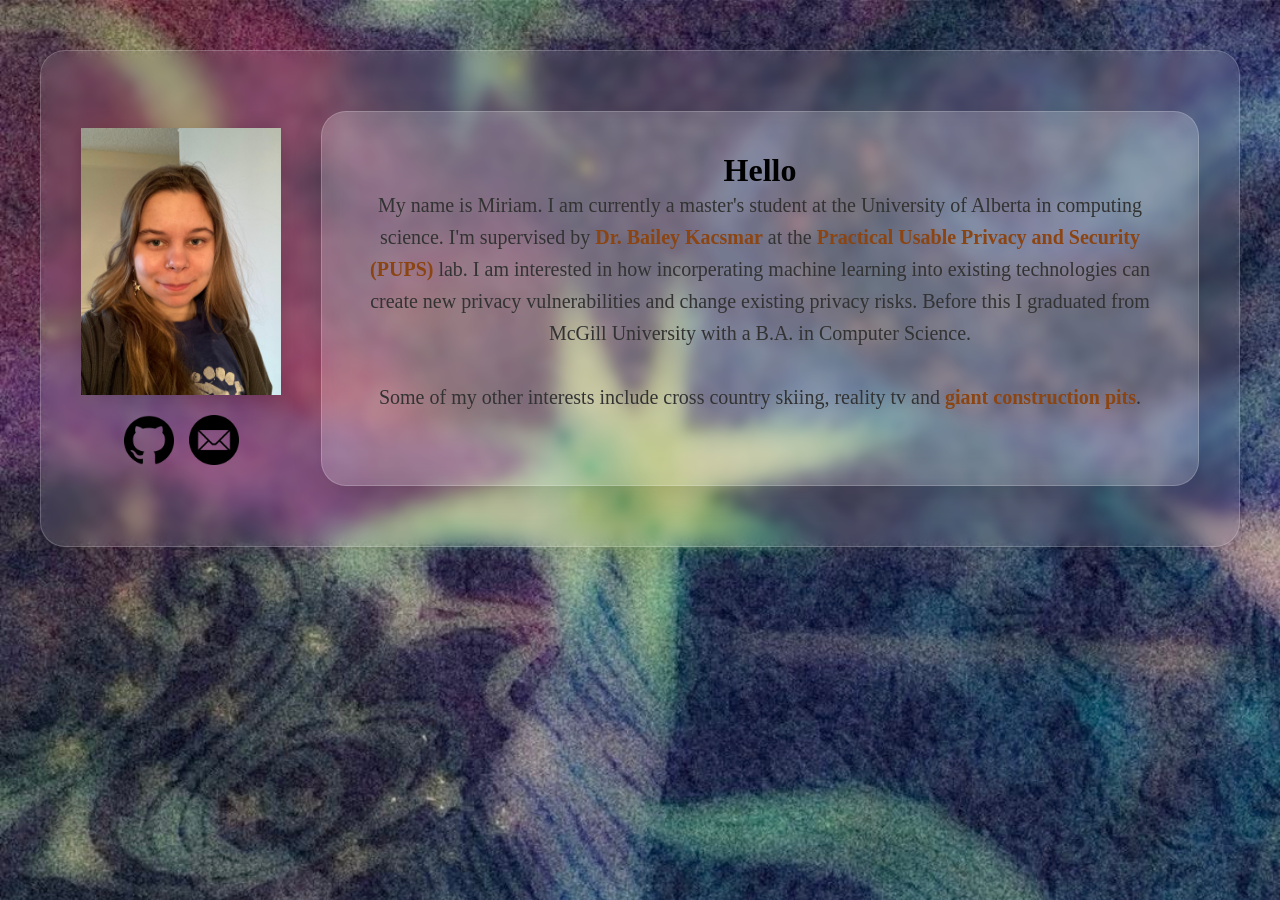
<file: index.html>
<!DOCTYPE html>
<html lang="en">
<head>
    <meta charset="UTF-8">
    <meta name="viewport" content="width=device-width, initial-scale=1.0">
    <link rel="stylesheet" href="style.css">
    <title>Miriam</title>
</head>
<body>
    <div class="parent">
        <div class="navbar">
            <ul>
                <!--
                <li><a href="index.html">Home</a></li>
                -->
            </ul>
        </div>
        <div class="intro-parent">
            <div class="image-and-icon-wrapper">
                <img src="ta-photo.jpg" alt="photo of me" style="width: 200px;">
                <ul>
                    <li><a href="https://github.com/mbakija73" target="_blank"><img src="github.png" alt="GitHub" style="width: 50px;"></a></li>
                    <li><a href="mailto:bakija@ualberta.ca" target="_blank"><img src="email.png" alt="Email" style="width: 50px;"></a></li>
                </ul>
            </div>
            <div class="description-parent">
                <h1>Hello </h1>
                <p class="description">My name is Miriam. I am currently a master's student at the University of Alberta in computing science. 
                I'm supervised by <a href="https://bkacsmar.github.io//" target="_blank">
                Dr. Bailey Kacsmar</a> at the <a href="https://bkacsmar.github.io/pups/" target="_blank">
                Practical Usable Privacy and Security (PUPS)</a>  lab. I am interested in how incorperating machine learning into existing technologies can 
                create new privacy vulnerabilities and change existing privacy risks.
                Before this I graduated from McGill University with a B.A. in Computer Science.<br><br>
                
                Some of my other interests include cross country skiing, reality tv and <a href="pits.html">giant construction pits</a>. <br><br>
                     
                </p>
            </div>
        </div>
        <!--
        <div class="projects-parent">

        </div>
        -->
    </div>
</body>
</html>
</file>
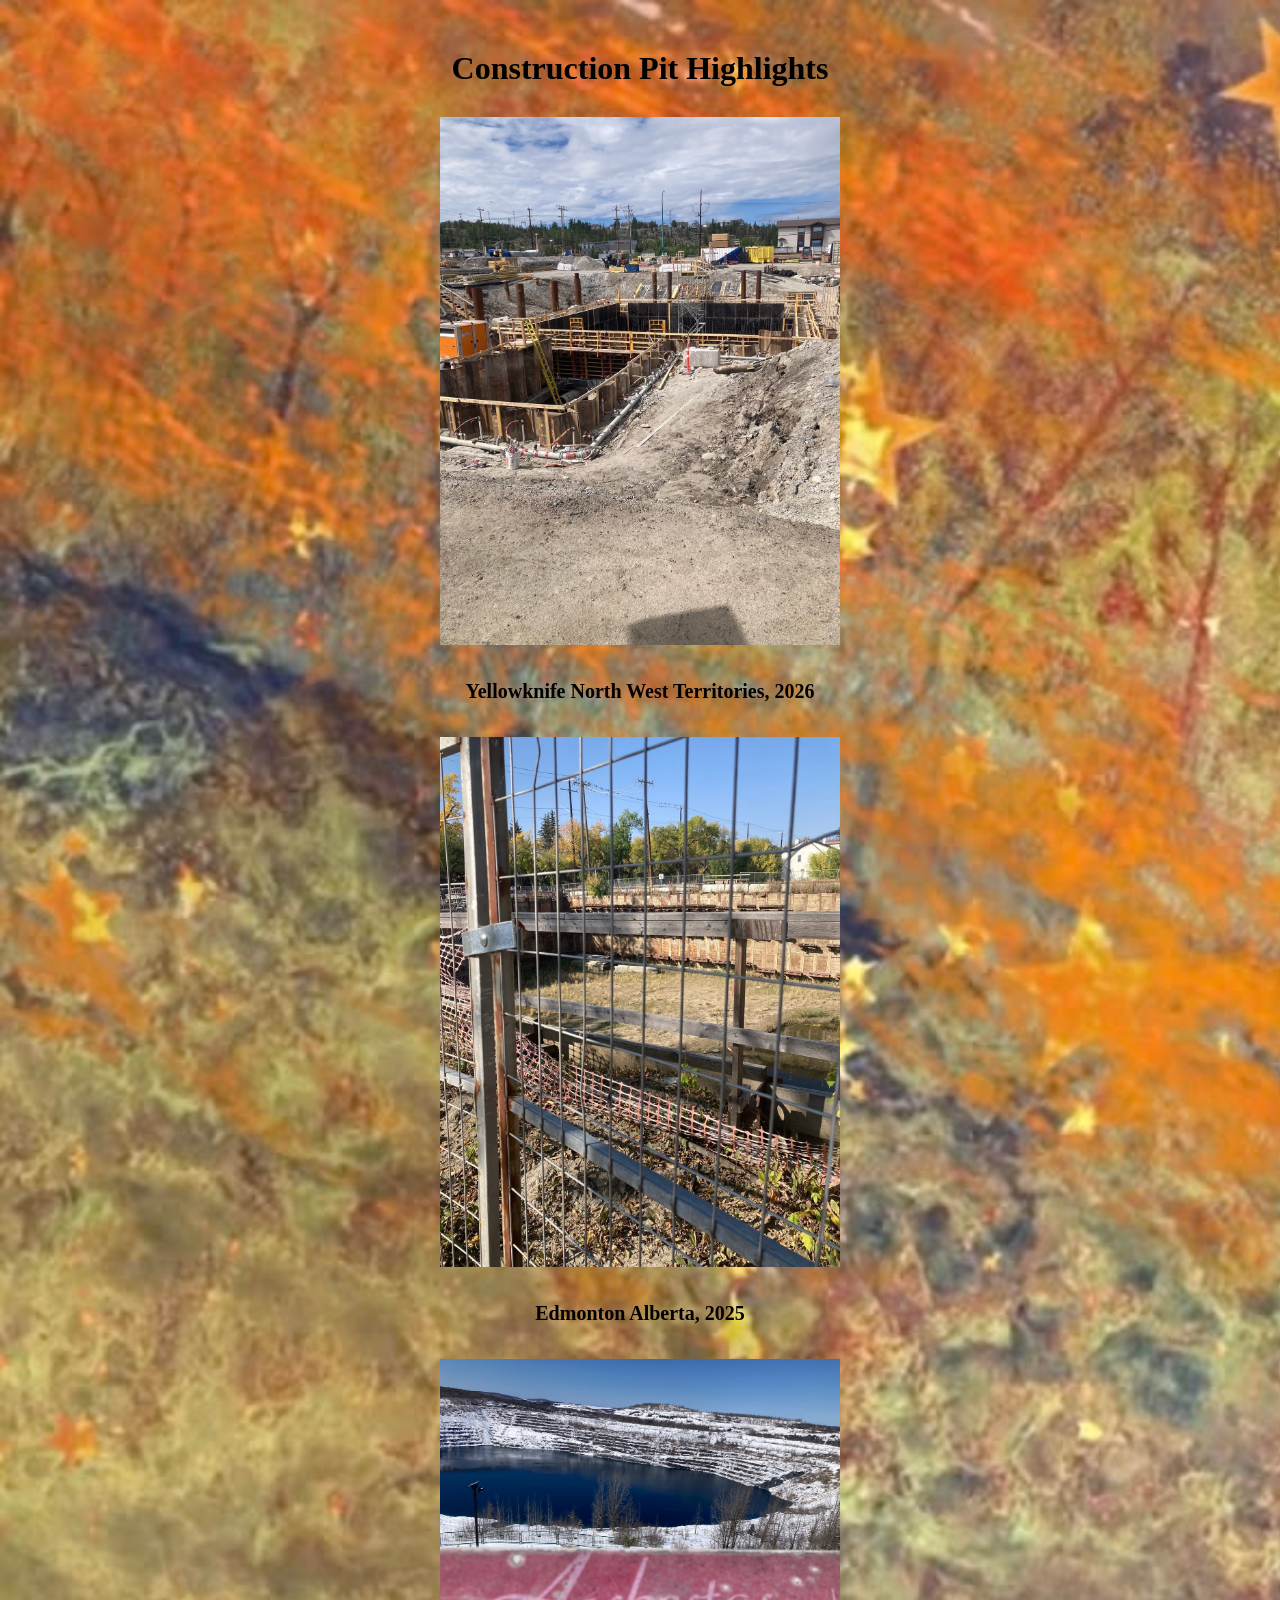
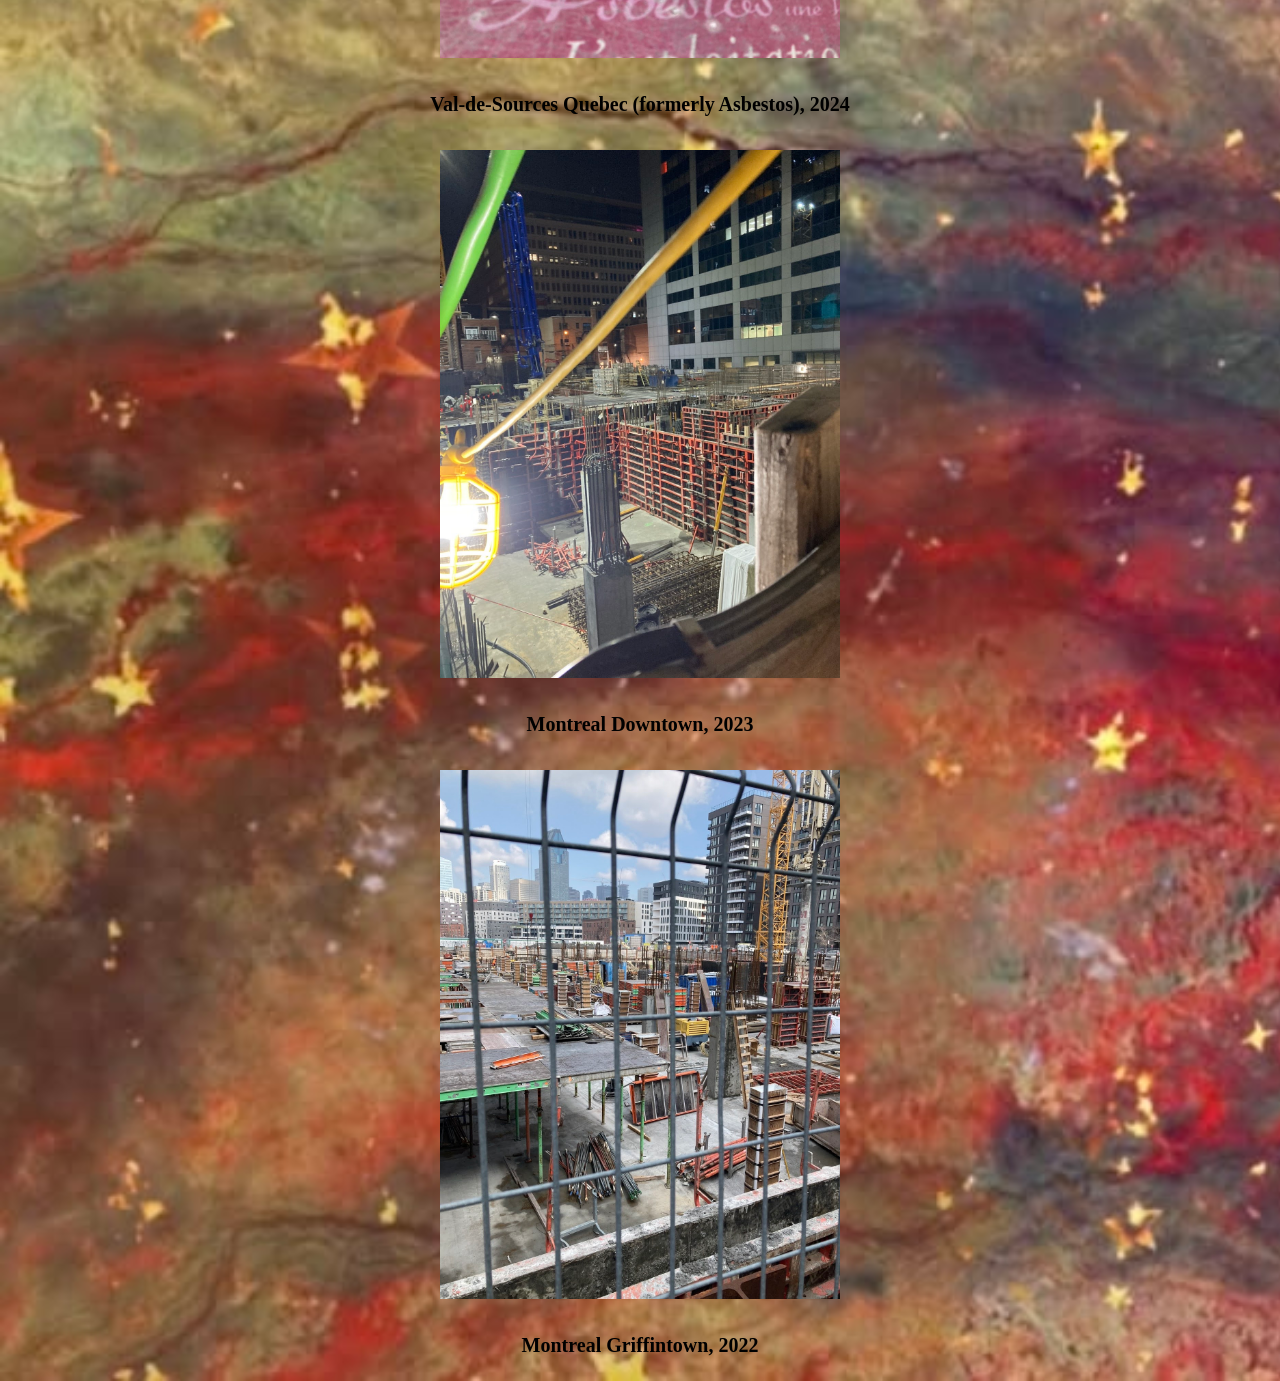
<file: pits.html>
<!DOCTYPE html>
<html lang="en">
<head>
    <meta charset="UTF-8">
    <meta name="viewport" content="width=device-width, initial-scale=1.0">
    <link rel="stylesheet" href="style2.css">
    <title>Miriam</title>
</head>
<body>
    <div class="parent">
        <div class="navbar">
            <ul>
            </ul>
        </div>
        <div class="heading">
            <h1>Construction Pit Highlights</h1>
        </div>

        <div class="intro-yellowknife">
            <div class="image-and-icon-wrapper">
                <img src="yellowknife.jpg" alt="yellowknife pit" style="width: 400px;">
            </div>
        </div>
        <div class="description-yellowknife">
            <p class="description"> Yellowknife North West Territories, 2026 </p>
        </div>
        
        <div class="intro-edmonton">
            <div class="image-and-icon-wrapper">
                <img src="edmonton.jpg" alt="edmonton pit" style="width: 400px;">
            </div>
        </div>
        <div class="description-edmonton">
            <p class="description"> Edmonton Alberta, 2025</p>
        </div>

        <div class="intro-asbestos">
            <div class="image-and-icon-wrapper">
                <img src="asbestos.jpg" alt="asbestos pit" style="width: 400px;">
            </div>
        </div>
        <div class="description-asbestos">
            <p class="description"> Val-de-Sources Quebec (formerly Asbestos), 2024 </p>
        </div>

        <div class="intro-montrealdowntown">
            <div class="image-and-icon-wrapper">
                <img src="montrealdowntown.jpg" alt="montrealdowntown pit" style="width: 400px;">
            </div>
        </div>
        <div class="description-montrealdowntown">
            <p class="description"> Montreal Downtown, 2023 </p>
        </div>

         <div class="intro-montrealgriffintown">
            <div class="image-and-icon-wrapper">
                <img src="montrealgriffintown.jpg" alt="montrealgriffintown pit" style="width: 400px;">
            </div>
        </div>
        <div class="description-montrealgriffintown">
            <p class="description"> Montreal Griffintown, 2022 </p>
        </div>
        
    </div>
</body>
</html>
</file>
<file: style.css>
* {
    font-family: Georgia, 'Times New Roman', Times, serif;
    margin: 0;
    padding: 0;
    box-sizing: border-box;
}

body {
    background-image: url('background4.jpg');
    background-repeat: no-repeat;
    background-attachment: fixed;  
    background-size: cover;
    background-blend-mode: lighten;
    min-height: 100vh;
    display: flex;
    flex-direction: column;
    align-items: center;
    padding: 20px;
}

.parent {
    display: flex;
    flex-direction: column;
    justify-content: center;
    align-items: center;
    gap: 30px;
    max-width: 1200px;
    width: 100%;
    margin: 0 auto;
}

.intro-parent {
    display: flex;
    gap: 40px;
    justify-content: center;
    align-items: center;
    padding: 60px 40px;
    background: rgba(255, 255, 255, 0.1);
    backdrop-filter: blur(6px);
    border-radius: 25px;
    box-shadow: 0 8px 32px rgba(0, 0, 0, 0.1);
    border: 1px solid rgba(255, 255, 255, 0.2);
    transition: transform 0.3s ease, box-shadow 0.3s ease;
    width: 100%;
}

.intro-parent:hover {
    transform: translateY(-5px);
    box-shadow: 0 12px 40px rgba(0, 0, 0, 0.2);
}

.image-and-icon-wrapper {
    display: flex;
    flex-direction: column;
    align-items: center;
    gap: 20px;
}

.image-and-icon-wrapper > ul {
    list-style-type: none;
    margin: 0;
    padding: 0;
    display: flex;
    gap: 15px;
}

.image-and-icon-wrapper > ul > li {
    display: inline-flex;
    transition: transform 0.2s ease;
}

.image-and-icon-wrapper > ul > li:hover {
    transform: scale(0.7) rotate(5deg);
}

.intro-parent > .image-and-icon-wrapper > img {
    box-shadow: 0 4px 20px rgba(0, 0, 0, 0.2);
}

.intro-parent > .image-and-icon-wrapper > img:hover {
    transform: scale(1.1);
}


.description {
    font-size: 20px;
    line-height: 1.6;
    text-align: center;
    color: #333;
}

.description > a {
    text-decoration: none;
    color: #8B4513;
    font-weight: bold;
    transition: all 0.3s ease;
    position: relative;
}

.description > a::after {
    content: '';
    position: absolute;
    width: 0;
    height: 2px;
    bottom: -2px;
    left: 0;
    background: linear-gradient(90deg, #FFBF00, #FDDC5C);
    transition: width 0.3s ease;
}

.description > a:hover::after {
    width: 100%;
}

.description > a:hover {
    color: #D4AF37;
    transform: translateY(-2px);
}

.description-parent {
    display: flex;
    flex-direction: column;
    align-items: center;
    background: rgba(255, 255, 255, 0.15);
    backdrop-filter: blur(15px);
    border-radius: 25px;
    padding: 40px;
    box-shadow: 0 8px 32px rgba(0, 0, 0, 0.1);
    border: 1px solid rgba(255, 255, 255, 0.2);
    width: 100%;
    transition: transform 0.3s ease;
}

.description-parent:hover {
    transform: translateY(-3px);
}


@media (max-width: 768px) {
    .intro-parent {
        flex-direction: column;
        padding: 40px 20px;
        gap: 30px;
    }
    
    
    .description {
        font-size: 18px;
    }
    
    .description-parent {
        padding: 30px 20px;
    }
}
</file>
<file: style2.css>
* {
    font-family: Georgia, 'Times New Roman', Times, serif;
    margin: 0;
    padding: 0;
    box-sizing: border-box;
}

body {
    background-image: url('pic2.jpg');
    background-repeat: no-repeat;
    background-attachment: scroll;  
    background-size: cover;
    background-blend-mode: lighten;
    min-height: 100vh;
    display: flex;
    flex-direction: column;
    align-items: center;
    padding: 20px;
}

.parent {
    display: flex;
    flex-direction: column;
    justify-content: center;
    align-items: center;
    gap: 30px;
    max-width: 1200px;
    width: 100%;
    margin: 0 auto;
}

.intro-parent {
    display: flex;
    gap: 40px;
    justify-content: center;
    align-items: center;
    padding: 60px 40px;
    background: rgba(255, 255, 255, 0.1);
    backdrop-filter: blur(10px);
    border-radius: 25px;
    box-shadow: 0 8px 32px rgba(0, 0, 0, 0.1);
    border: 1px solid rgba(255, 255, 255, 0.2);
    transition: transform 0.3s ease, box-shadow 0.3s ease;
    width: 100%;
}

.intro-parent:hover {
    transform: translateY(-5px);
    box-shadow: 0 12px 40px rgba(0, 0, 0, 0.2);
}

.image-and-icon-wrapper {
    display: flex;
    flex-direction: column;
    align-items: center;
    gap: 20px;
}

.image-and-icon-wrapper > ul {
    list-style-type: none;
    margin: 0;
    padding: 0;
    display: flex;
    gap: 15px;
}

.image-and-icon-wrapper > ul > li {
    display: inline-flex;
    transition: transform 0.2s ease;
}

.image-and-icon-wrapper > ul > li:hover {
    transform: scale(0.7) rotate(5deg);
}

.intro-parent > .image-and-icon-wrapper > img {
    box-shadow: 0 4px 20px rgba(0, 0, 0, 0.2);
}

.intro-parent > .image-and-icon-wrapper > img:hover {
    transform: scale(1.1);
}


.description {
    font-size: 20px;
    line-height: 1.6;
    text-align: center;
    color: #000000;
    font-weight: bold;
}

.description > a {
    text-decoration: none;
    color: #000000;
    font-weight: bold;
    transition: all 0.3s ease;
    position: relative;
}

.description > a::after {
    content: '';
    position: absolute;
    width: 0;
    height: 2px;
    bottom: -2px;
    left: 0;
    background: linear-gradient(90deg, #FFBF00, #FDDC5C);
    transition: width 0.3s ease;
}

.description > a:hover::after {
    width: 100%;
}

.description > a:hover {
    color: #D4AF37;
    transform: translateY(-2px);
}

.description-parent {
    display: flex;
    flex-direction: column;
    align-items: center;
    background: rgba(255, 255, 255, 0.15);
    backdrop-filter: blur(15px);
    border-radius: 25px;
    padding: 40px;
    box-shadow: 0 8px 32px rgba(0, 0, 0, 0.1);
    border: 1px solid rgba(255, 255, 255, 0.2);
    width: 100%;
    transition: transform 0.3s ease;
}

.description-parent:hover {
    transform: translateY(-3px);
}


@media (max-width: 768px) {
    .intro-parent {
        flex-direction: column;
        padding: 40px 20px;
        gap: 30px;
    }
    
    
    .description {
        font-size: 18px;
    }
    
    .description-parent {
        padding: 30px 20px;
    }
}
</file>
